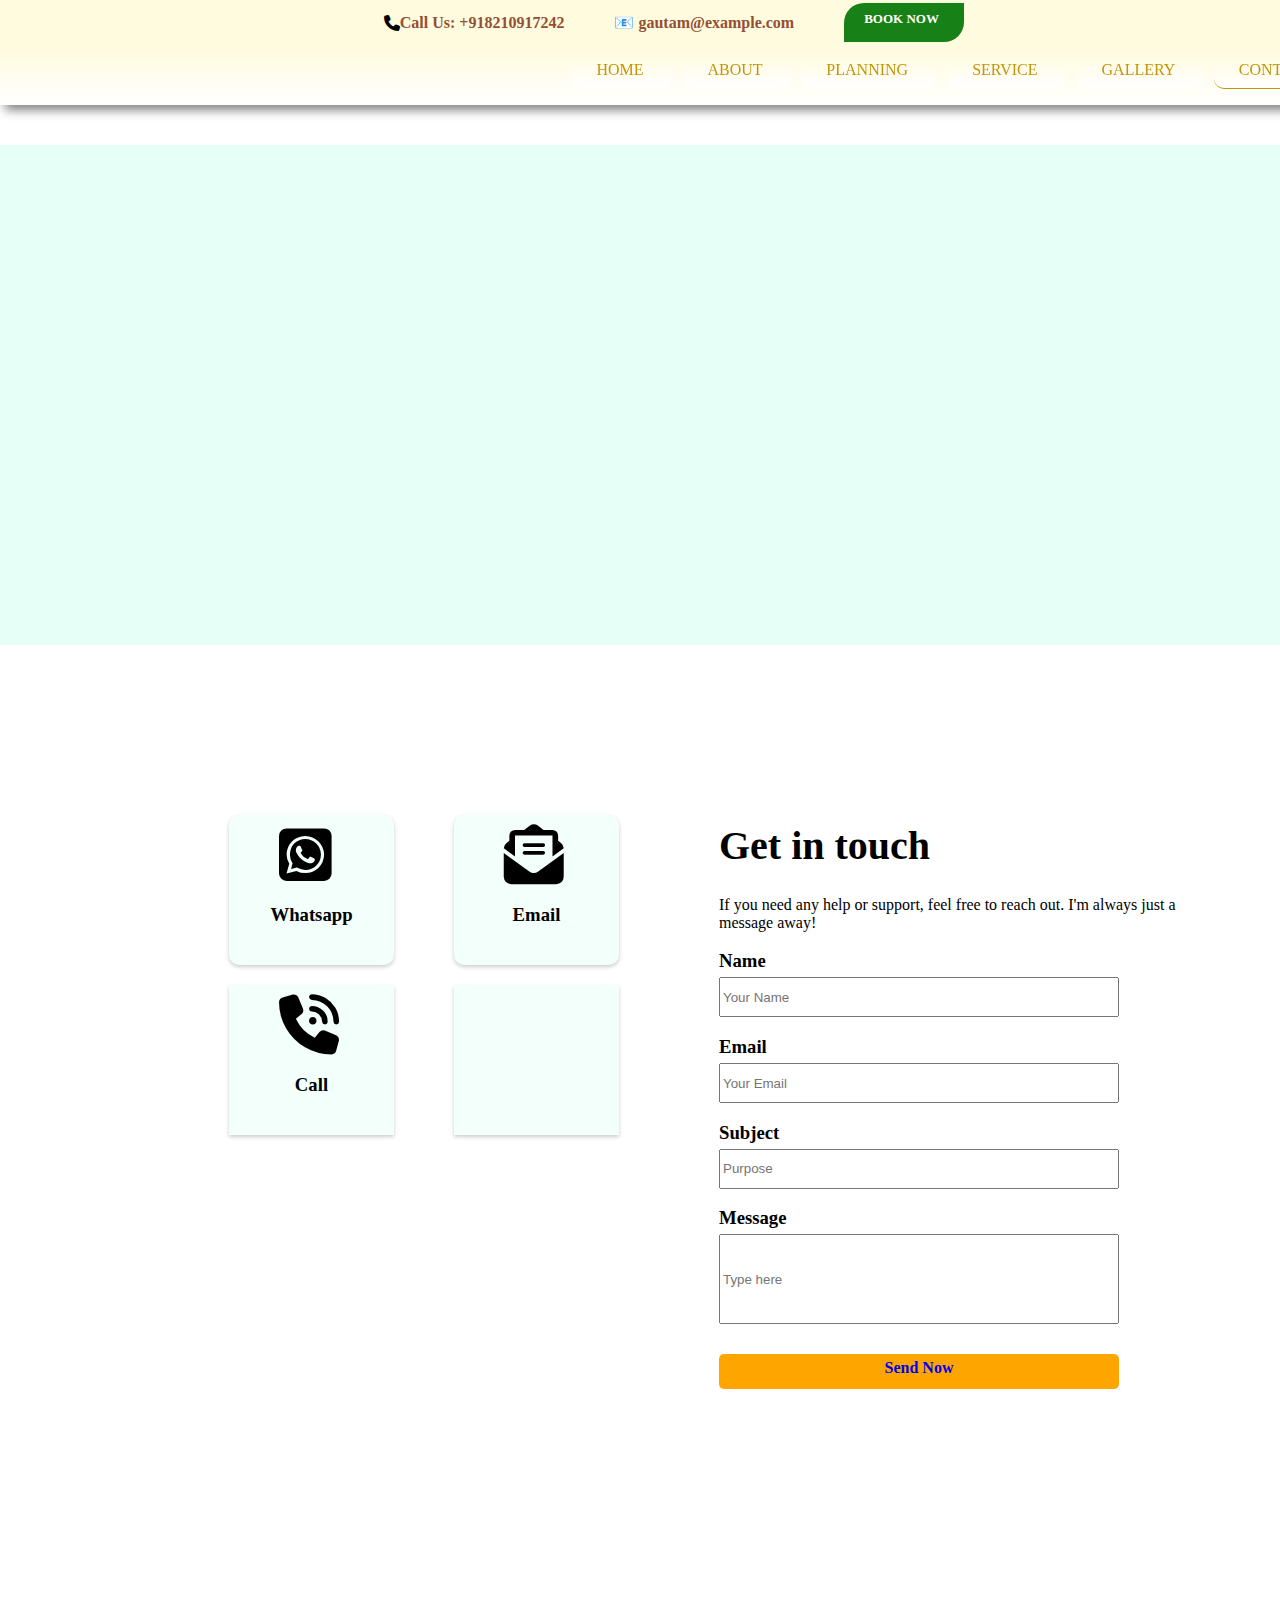
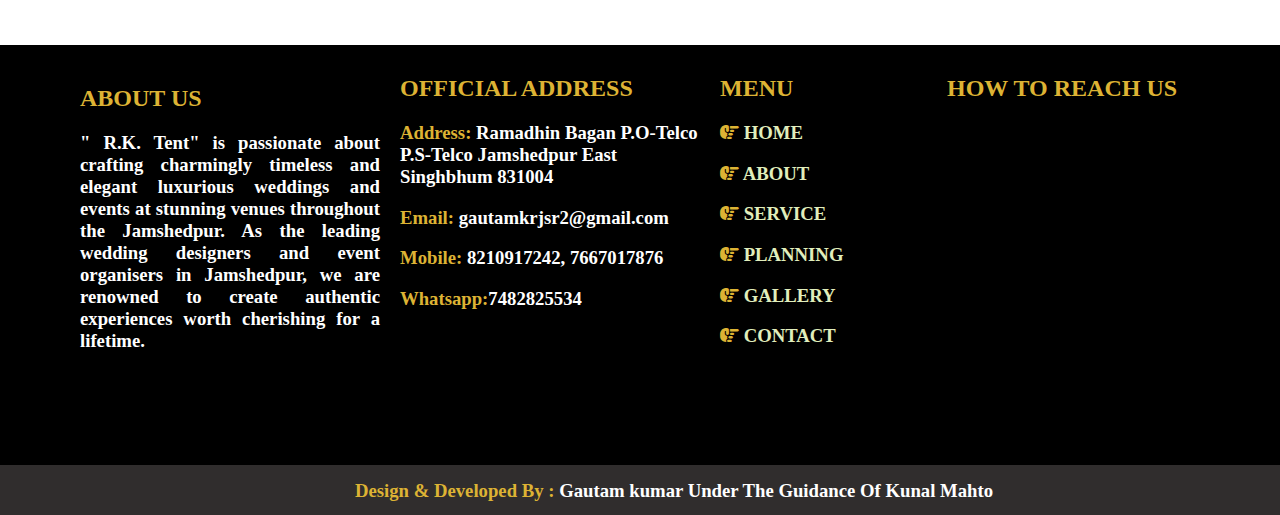
<file: contact.html>
<html>
<head>
    <title>contact</title>
    <link rel="stylesheet" href="contact.css">
    <link rel="stylesheet" href="https://cdnjs.cloudflare.com/ajax/libs/font-awesome/6.7.2/css/all.min.css">

</head>
<body>
    <div class="top">
        <i class="fa-solid fa-phone"></i>
        <a href="tel:+919876543210">Call Us: +918210917242</a>
        <a href="mailto:gautam@example.com">📧 gautam@example.com</a>
        <div class="book"> <a href="book.html">BOOK NOW </a></div>
      
      </div>
      <div class="navbar">
        <ul id="n1">
          <li id="home"><a href="index.html">HOME </a></li>
          <li><a href="about.html">ABOUT </a></li>
          <li><a href="planning.html">PLANNING </a></li>
          <li><a href="service.html">SERVICE </a></li>
          <li id="gallery"><a href="#">GALLERY </a>
                 <ul id="dropdown">
                        <li><i class="fas fa-briefcase"></i> MY WORK</li>
                        <li><i class="fas fa-leaf"></i> MEHANDI</li>
                        <li><i class="fas fa-sun"></i> HALDI</li>
                        <li><i class="fas fa-chair"></i> STAGE</li>
                        <li><i class="fas fa-heart"></i> PASSION</li>
                        <li><i class="fas fa-birthday-cake"></i> BIRTHDAYS</li>
        
                 </ul>
          </li>
  
          <li id="contact"><a href="#">CONTACT </a></li>
        </ul>
      </div>
      <div class="image">
        <!-- <img src="https://encrypted-tbn0.gstatic.com/images?q=tbn:ANd9GcQT4SvUjPHHqXihB7R-otj0OeYy4_hgOtVgDA&s" alt=""> -->
      </div>
      <div class="contact-area">
          <div class="box1">
                  <div class="box1-row1">
                          <div class="box1-in">
                             <i id="icon" class="fa-brands fa-square-whatsapp"></i>
                             <h3>Whatsapp</h3>
                        </div>
                        <div class="box1-in">
                          <i class="fa-solid fa-envelope-open-text"></i>
                          <h3>Email</h3>


                        </div>
                  </div>
                  <div class="box1-row2">
                      <div class="box1-in">
                        <i class="fa-solid fa-phone-volume"></i>
                        <h3>Call</h3>

                      </div>
                      <div class="box1-in">

                      </div>

                  </div>
                  <div class="box1-row3">
                    <iframe src="https://www.google.com/maps/embed?pb=!1m18!1m12!1m3!1d50350.547390072614!2d86.10962073365035!3d22.781007261768707!2m3!1f0!2f0!3f0!3m2!1i1024!2i768!4f13.1!3m3!1m2!1s0x39f5e4bc5e8ba913%3A0xc6059e37d017d3d5!2sAdityapur%2C%20Jamshedpur%2C%20Jharkhand!5e1!3m2!1sen!2sin!4v1752228739882!5m2!1sen!2sin" width="600" height="450" style="border:0;" allowfullscreen="" loading="lazy" referrerpolicy="no-referrer-when-downgrade" height="100px" width="100px"></iframe>
                  
                 </div>

            </div>
          <div class="box2">
              <h1>Get in touch</h1>
              <p>If you need any help or support, feel free to reach out. I'm always just a message away!</p>
              <h3>Name</h3>
              <input type="text" name="" id="input" placeholder="Your Name">
              <h3>Email</h3>
              <input type="text" name="" id="input" placeholder="Your Email">
              <h3>Subject</h3>
              <input type="text" name="" id="input" placeholder="Purpose">
              <h3>Message</h3>
              <input type="text" name="" id="Message" placeholder="Type here">
              <a href="#">Send Now</a>

          </div>
        
      
      </div>
      <div id="footer-area">
        <div id="f1">
             <h2 >ABOUT US</h2>
             <h3>"  R.K. Tent" is passionate about crafting charmingly timeless and elegant luxurious weddings and events at stunning venues throughout the Jamshedpur. As the leading wedding designers and event organisers in Jamshedpur, we are renowned to create authentic experiences worth cherishing for a lifetime.</h3>
        </div>
        
        <div id="f2">
              <h2>OFFICIAL ADDRESS</h2>
              <h3>  <span style="color:#ddb334">Address: </span>Ramadhin Bagan P.O-Telco P.S-Telco Jamshedpur East Singhbhum 831004</h3>
              <h3> <span style="color:#ddb334"> Email:</span>
                gautamkrjsr2@gmail.com</h3>
              <h3> <span style="color:#ddb334">Mobile:</span>
                8210917242, 7667017876
                </h3>
               <h3>  <span style="color:#ddb334">Whatsapp:</span>7482825534</h3>
        </div>
      
        <div id="f3">
              <h2>MENU</h2>
              <h3><a href="pending.html"><i class="fas fa-hand-point-right" style="color:#ddb334"></i>   HOME</a></h3>
              <h3><a href="pending.html"> <i class="fas fa-hand-point-right" style="color:#ddb334"></i>  ABOUT</a></h3>
              <h3><a href="pending.html">  <i class="fas fa-hand-point-right" style="color:#ddb334"></i>  SERVICE</a></h3>
              <h3><a href="pending.html"> <i class="fas fa-hand-point-right" style="color:#ddb334"></i>   PLANNING</a></h3>
              <h3><a href="pending.html">  <i class="fas fa-hand-point-right" style="color:#ddb334"></i> GALLERY</a></h3>
              <h3><a href="pending.html"> <i class="fas fa-hand-point-right" style="color:#ddb334"></i>  CONTACT</a></h3>
        </div>
          
        <div id="f4">
              <h2>HOW TO REACH US</h2>
              <iframe src="https://www.google.com/maps/embed?pb=!1m18!1m12!1m3!1d5864.497504898256!2d82.36912013858301!3d25.433339599333184!2m3!1f0!2f0!3f0!3m2!1i1024!2i768!4f13.1!3m3!1m2!1s0x398ffd3bba6ae1e1%3A0x202f3af0585fc136!2sAdiyapur%2C%20Uttar%20Pradesh%20221404!5e1!3m2!1sen!2sin!4v1750313973193!5m2!1sen!2sin" width="300" height="200" style="border:0;" allowfullscreen="" loading="lazy" referrerpolicy="no-referrer-when-downgrade"></iframe>
        </div>
        
    </div>
    <div class="copyright">
          <h3> <font color="#ddb334"> Design & Developed By :</font> Gautam kumar Under The Guidance Of Kunal Mahto</h3>
    </div>
   
  </body>
    
</body>
</html>
</file>
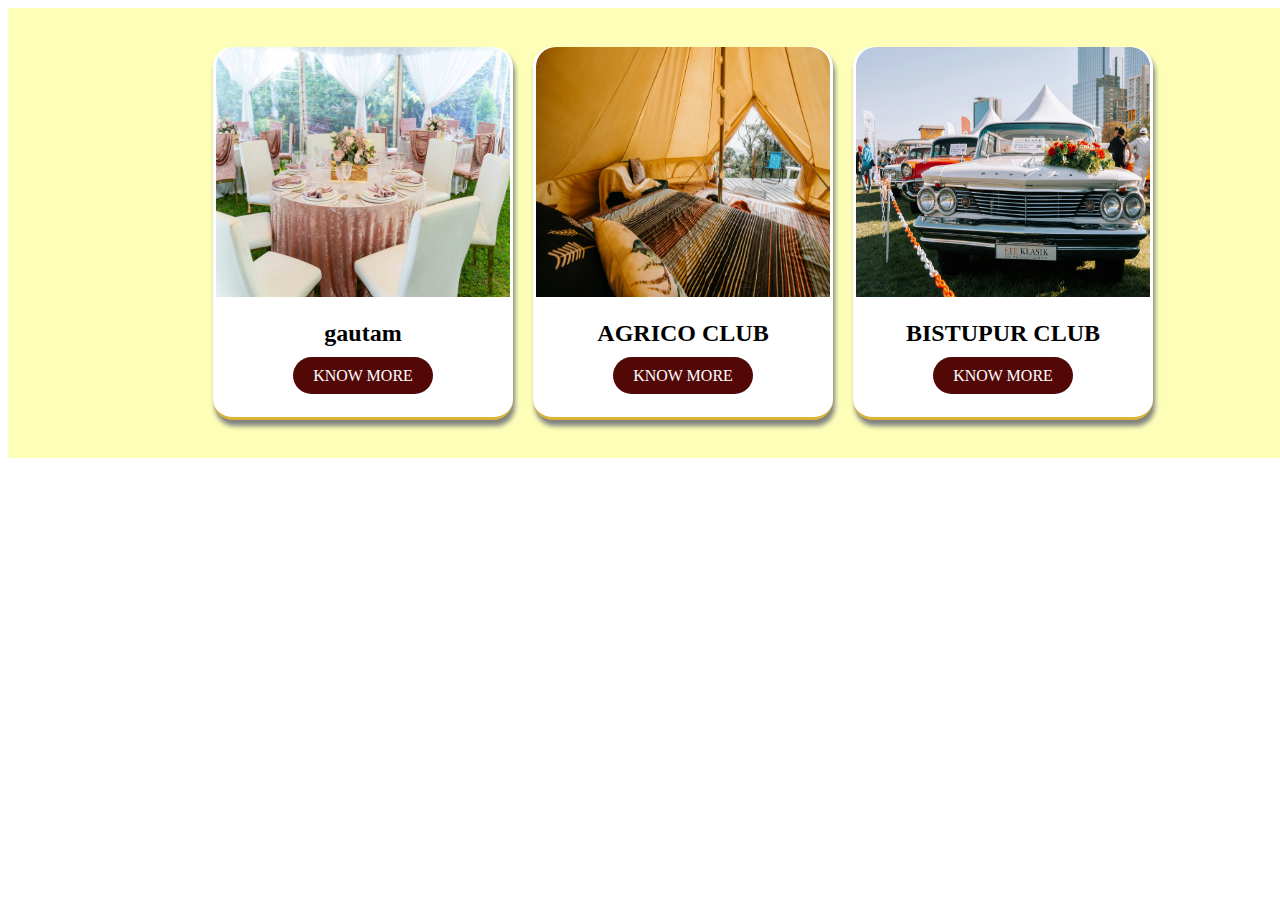
<file: national.html>
<!DOCTYPE html>
<html lang="en">
<head>
    <meta charset="UTF-8">
    <meta name="viewport" content="width=device-width, initial-scale=1.0">
    <title>Document</title>
    <Style>
        
        .venus {
        background-color:#FDFFB8 ;
        height: 450px;
        width: 1340px;
        display: flex;
        justify-content:center;
        align-items: center;
        
        

        }


        .venus #venus1{
        background-color: white;
        height: 370px;
        width: 300px;
        margin:10px;
        border-radius: 20px;
        border-bottom: 3px solid #ddb334;
        box-shadow: 2px 6px 5px gray;
        text-align: center;
        transition:transform 1s;
        
        }


        .venus #venus1 a{

        text-decoration: none;
        padding: 10px 20px;
        margin: 10px;
        background-color: rgb(83, 8, 8);
        border-radius: 20px;
        color: white;
        }

        .venus #venus1 a:hover{

        background-color:white ;
        border:1px solid rgb(83, 8, 8);
        color:rgb(83, 8, 8);
        }
            



        .venus #venus1:hover{
        transform: translate(0px, -20px);

        }

        .venus #venus1 img{
        height:250px;
        width:294px;
        border-radius: 20px 20px 0 0;
        }


        .venus #venus2{
        background-color: white;
        height: 370px;
        width: 300px;
        margin:10px;
        border-radius: 20px;
        border-bottom: 3px solid #ddb334;
        box-shadow: 2px 6px 5px gray;
        text-align: center;
        transition:transform 1s;

        }

        .venus #venus2 a{

        text-decoration: none;
        padding: 10px 20px;
        margin: 10px;
        background-color: rgb(83, 8, 8);
        border-radius: 20px;
        color: white;
        }

        .venus #venus2 a:hover{

        background-color:white ;
        border:1px solid rgb(83, 8, 8);
        color:rgb(83, 8, 8);
        }

        .venus #venus2 a:hover{

        background-color:white ;
        border:1px solid rgb(83, 8, 8);
        color:rgb(83, 8, 8);
        }

        .venus #venus2:hover{
        transform: translate(0px, -20px);
        

        }

        .venus #venus2 img{
        height:250px;
        width:294px;
        border-radius: 20px 20px 0 0;
        }


        .venus #venus3{
        background-color:white;
        height: 370px;
        width: 300px;
        border-radius: 20px;
        border-bottom: 3px solid #ddb334;
        box-shadow: 2px 6px 5px gray;
        text-align: center;
        transition:transform 1s;
        margin-left: 10px;

        }

        .venus #venus3 a{

        text-decoration: none;
        padding: 10px 20px;
        margin: 10px;
        background-color: rgb(83, 8, 8);
        border-radius: 20px;
        color: white;
        }

        .venus #venus3 a:hover{

        background-color:white ;
        border:1px solid rgb(83, 8, 8);
        color:rgb(83, 8, 8);
        }


        .venus #venus3:hover{
        transform: translate(0px, -20px);
        

        }

        .venus #venus3 img{
        height:250px;
        width:294px;
        border-radius: 20px 20px 0 0;
        }

    </Style>
</head>
<body>
    <div class="venus">
        <div id="venus1">
            <img src="image/national1.jpg" alt="">
            <h2>gautam</h2>
            <a href="#">KNOW MORE</a>
          </div>
        <div id="venus2">
            <img src="image/national2.jpg" alt="">
            <h2>AGRICO CLUB</h2>
            <a href="#">KNOW MORE</a>
  
          </div>
        <div id="venus3">
           <img src="image/national3.jpg" alt="">
           <h2>BISTUPUR CLUB</h2>
           <a href="#">KNOW MORE</a>
          </div>
       
    </div>
</body>
</html>
</file>
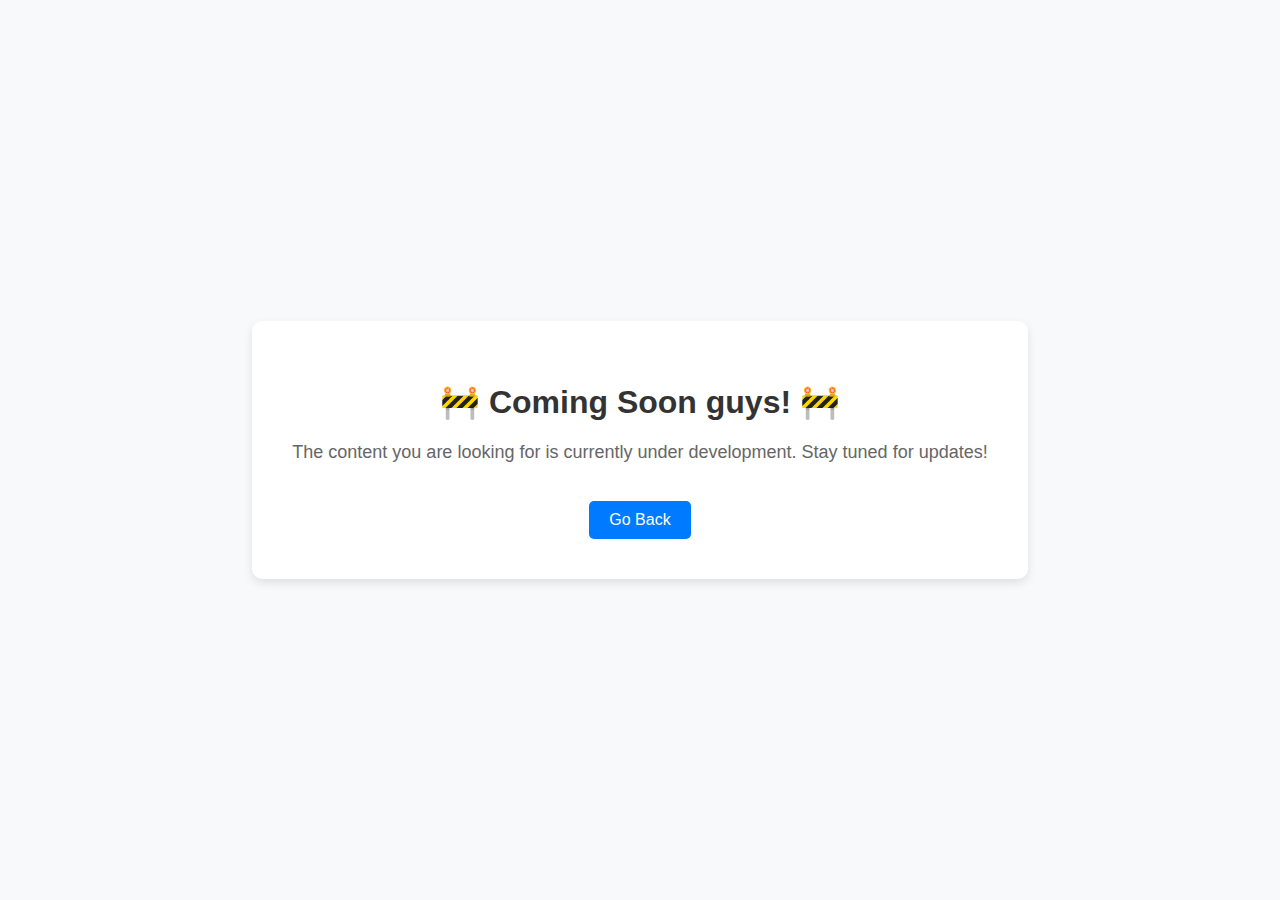
<file: pending.html>
<!DOCTYPE html>
<html lang="en">
<head>
    <meta charset="UTF-8">
    <meta name="viewport" content="width=device-width, initial-scale=1.0">
    <title>Upcoming Content</title>
    <style>
        body {
            font-family: Arial, sans-serif;
            text-align: center;
            background: #f8f9fa;
            margin: 0;
            padding: 0;
            display: flex;
            justify-content: center;
            align-items: center;
            height: 100vh;
        }
        .container {
            background: white;
            padding: 40px;
            border-radius: 10px;
            box-shadow: 0 4px 10px rgba(0, 0, 0, 0.1);
        }
        h1 {
            color: #333;
        }
        p {
            color: #666;
            font-size: 18px;
        }
        .back-btn {
            display: inline-block;
            margin-top: 20px;
            padding: 10px 20px;
            font-size: 16px;
            color: white;
            background: #007bff;
            border: none;
            border-radius: 5px;
            text-decoration: none;
            transition: background 0.3s;
        }
        .back-btn:hover {
            background: #0056b3;
        }
    </style>
</head>
<body>
    <div class="container">
        <h1>🚧 Coming Soon guys! 🚧</h1>
        <p>The content you are looking for is currently under development. Stay tuned for updates!</p>
        <a href="index.html" class="back-btn">Go Back</a>
    </div>
</body>
</html>
</file>
<file: contact.css>
body {
    padding: 0;
    margin: 0;
    
  }
  
  .top {
    background-color: #FFFBDE;
    height: 45px;
    width: 1348px;
    display: flex;
    align-items: center;
    justify-content: center;
  }
  .top a {
    text-decoration: none;
    padding-right: 50px;
    color: #945034;
    font-weight: 800;
  }
  
  .book {
    height: 30px;
    width: 100px;
    background-color: rgb(23, 129, 23);
    padding: 1px 10px;
    border-top-left-radius: 20px;
    border-bottom-right-radius: 20px;
    color: white;
    padding-top: 8px;
    
  }
  .book a{
    color:white;
    padding:10px 10px;
    font-size: 13px;
  }
  
  .book:hover a{
    color: #945034;
    font-size: 13px;
  }
  
  .book:hover {
    background-color: #FFFBDE;
    color: #945034;
  
  }
  .navbar {
    background-color:white;
    background: linear-gradient(to bottom,#FFFBDE,white);
    height: 60px;
    width: 1348px;
    float: left;
    position: sticky;
    top: 0px;
    z-index: 1000;
    box-shadow: 0px 10px 10px -5px grey;
  }
  
  #n1 {
    color: #fada7a;
    padding-left: 5px;
    list-style-type: none;
    text-align: right;
  }
  #n1 > li {
    display: inline;
    padding-right: 10px;
  }
  #n1 a {
    text-decoration: none;
    color:#c59505;
    /* background-color: black; */
    padding: 10px 25px;
    border-radius: 10px;
    background: linear-gradient(to bottom,#FFFBDE,white);
    transition:all 1s;
  }
  
  #n1 a:hover {
    
    color: black;
    transform:scale(1.05,1.05);
    box-shadow: 2px 2px 3px 5px rgb(223, 220, 220);
    
  }
  
  #n1 #contact a{
    border-bottom: 1px solid #c59505; 
  }
  
  #dropdown{
      display: none;
      transition: transform 1s;
      
  }
  
  #n1 #gallery:hover #dropdown{
      display:block;
      list-style-type: none;
      background: linear-gradient(to bottom,white,#FFFBDE);
      position: absolute;
      padding:10px;
      margin-left: 1060px;
      margin-top: 10px;
      border-radius: 10px;
      border-bottom:1px solid #ddb334;
  }
  
  #n1 #gallery:hover #dropdown li{
    text-align: left;
    border-bottom:1px solid #c59505;
    transition:transform 1s;
  
  }
  
  #n1 #gallery #dropdown li:hover{
    transform: translate(10px,0px);
    color:black;
  }
  
  
  #n1 ul li{
      
      text-align: center;
      padding:10px;
      color:#c59505;
      
  }
  
  .navbar ul li i{
    padding-left:10px;
  }
  
  .image{
    height:500px;
    width:1348px;
    background-color: rgb(230, 255, 247);
    margin-top:100px;
  }

   
  /* .image img{
    height:100%;
    width:100%;
  } */

  .contact-area{
    height:1000px;
    width:1348px;
    background-color:white;
    display: flex;
    align-items: center;
    justify-content: center;
    
  }

  .box1{
    height:700px;
    width:500px;
    margin:40px;
  
  
  }

  .box1 .box1-row1{
    height:150px;
    width:450px;
    margin: 20px;
    display: flex;
    justify-content: center;
  }

  .box1 .box1-row1 .box1-in{
    height:150px;
    width:200px;
    background-color: rgb(243, 255, 251);
    margin-left:30px;
    margin-right:30px;
    box-shadow: 0 2px 4px rgba(0, 0, 0, 0.2);
    animation:all 4s;
    border-radius: 10px;

  }

  .box1 .box1-row1 .box1-in:hover{
    box-shadow: 0 8px 16px rgba(0, 0, 0, 0.2);
    transform: scale(1.02,1.02);
  }

  .box1 .box1-row1 .box1-in h3{
    text-align: center;
  }
  
  .box1 .box1-row1 .box1-in i{
    font-size: 60px;
    padding-left: 50px;
    padding-top: 10px;
    
  }

  .box1 .box1-row2{
    height:150px;
    width:450px;
    margin: 20px;
    display: flex;
    justify-content: center;
  }

  .box1 .box1-row2 .box1-in{
    height:150px;
    width:200px;
    background-color: rgb(243, 255, 251);
    margin-left:30px;
    margin-right:30px;
    box-shadow: 0 2px 4px rgba(0, 0, 0, 0.2);
    animation:all 4s;
    
  }
  .box1 .box1-row2 .box1-in:hover{
    box-shadow: 0 8px 16px rgba(0, 0, 0, 0.2);
    transform: scale(1.02,1.02);
  }


  .box1 .box1-row2 .box1-in h3{
    text-align: center;
  }
  
  .box1 .box1-row2 .box1-in i{
    font-size: 60px;
    padding-left: 50px;
    padding-top: 10px;
  }
  
  
  .box1 .box1-row3{
    height:300px;
    width:450px;
    margin: 20px;
    
  }
  .box1 .box1-row3 iframe{
    height:100%;
    width:100%;
  }


  .box2{
    height:700px;
    width:490px;
  }
  .box2 h1{
    font-size: 40px;

  }
  .box2 h3{
    margin-bottom:5px;
  }

  .box2 #input{
    height:40px;
    width:400px;
  
  }

  .box2 #message{
    height:90px;
    width:400px;
  
  }

  .box2 a{
    display: block;
    width:400px;
    height:30px;
    margin-top:30px;
    text-align: center;
    background-color: orange;
    text-decoration: none;
    font-weight: 800;
    border-radius: 5px;
    padding-top:5px;

  }

  .box2:hover a{
    color:white;
  }

  .box2 a:hover{
    background-color: rgb(134, 90, 9);
  }


  #footer-area{
    width:1348px;
    height:420px;
    background:black;
    display: flex;
    /* background-image: url("https://t4.ftcdn.net/jpg/02/50/95/91/240_F_250959105_KFS05K9HHels3cK6nZcID63s1sEjciGn.jpg"); */
    background-repeat: no-repeat;
    background-size: cover;
  }
  
  
  
  #f1{
    width:300px;
    height:400px;
    padding:20px 10px 0.01px 80px;
    color:white;
    text-align: justify;
  }
  
  #f2{
    width:300px;
    height:400px;
    color:white;
    padding:10px 10px 0.01px 10px;
    text-align: left;
  }
  
  #f3{
    width:200px;
    height:410px;
    color:white;
    padding:10px 10px 0.01px 10px;
    text-align: left;
  }
   
  #f3 a{
    text-decoration: none;
    color: #e1eebc;
    transition:transform 4s;
    display:block;
  }
  
  #f3 a:hover{
    color:#ddb334;
    transform: translate(40px,0px);
  }
  
  #f4{
    width:400px;
    height:410px;
    color: #e1eebc;
    padding-left: 17px;
    padding-top:10px;
  }
  
  #footer-area h2 {
    color:#ddb334;
  }
  
  .copyright{
    height:50px;
    width:1348px;
    background-color:rgb(48, 45, 45);
  }
  
  .copyright h3{
    margin-top:0;
    text-align:center;
    padding-top:15px;
    color:white;
  }
</file>
